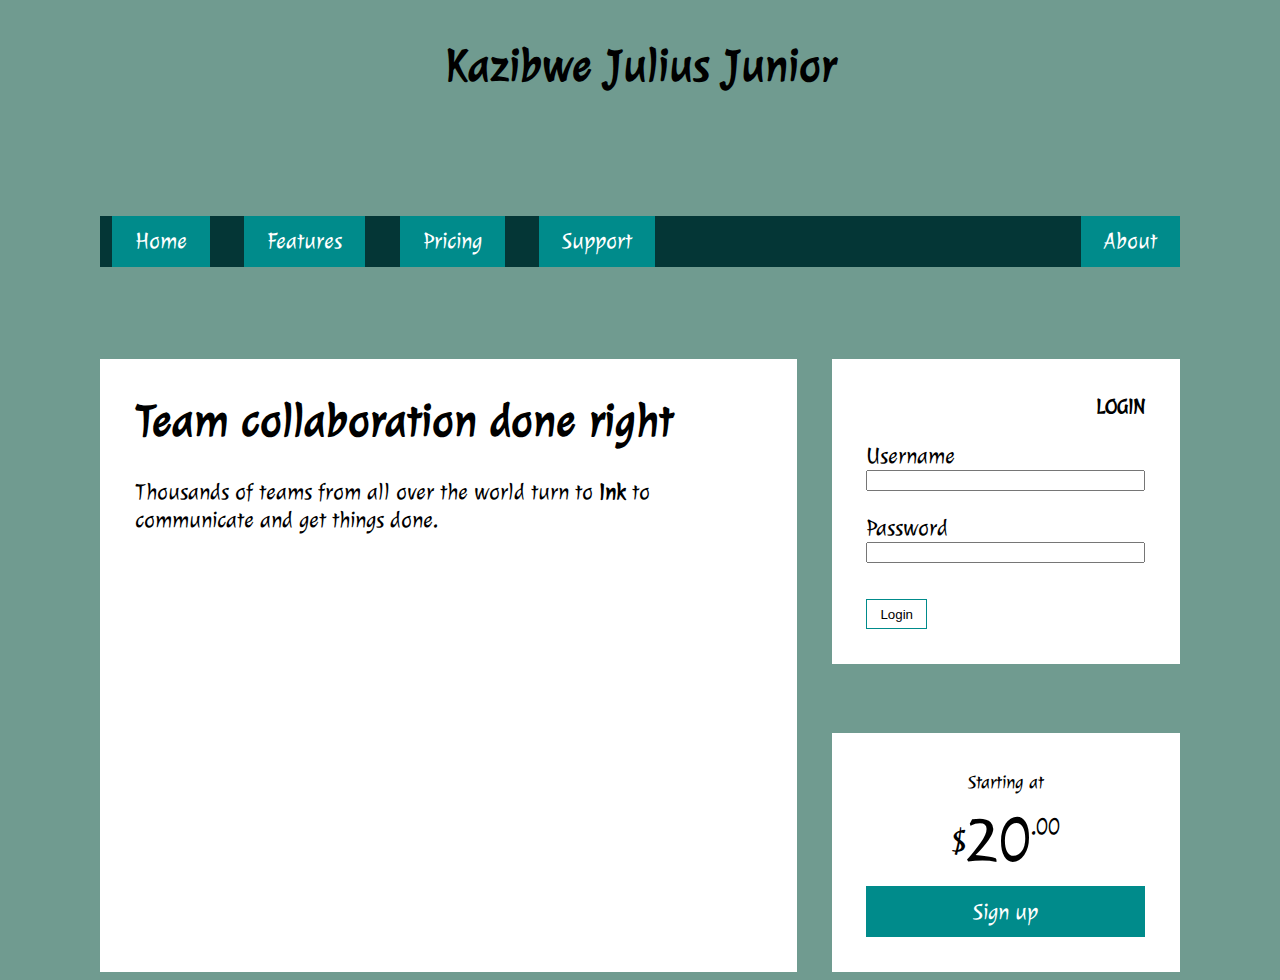
<file: index.html>
<!DOCTYPE html>
<html lang="en">
<head>
<meta charset="UTF-8">
<meta name="viewport" content="width=device-width, initial-scale=1.0">
<meta http-equiv="X-UA-Compatible" content="ie=edge">
<link rel="stylesheet" type="text/css" href="./assets/css/style2.css"/>
<title>My Portifolio</title>
</head>
    <body>

        <div class="container">
            <header class="centered">
                <h1 class="page-heading">Kazibwe Julius Junior</h1>
            </header>

            <nav>
                <ul class="site-nav">
                <li><a href="/">Home</a></li>
                <li><a href="/features">Features</a></li>
                <li><a href="/pricing">Pricing</a></li>
                <li><a href="/support">Support</a></li>
                <li class="nav-right">
                <a href="/about">About</a>
                </li>
                </ul>
            </nav>
            <main class="main tile">
                <h1>Team collaboration done right</h1>
                <p>Thousands of teams from all over the
                world turn to <b>Ink</b> to communicate
                and get things done.</p>
            </main>

            <div class="sidebar-top tile">
                <form class="login-form">
                    <h3>Login</h3>
                    <p>
                    <label for="username">Username</label>
                    <input id="username" type="text"
                    name="username"/>
                    </p>
                    <p>
                    <label for="password">Password</label>
                    <input id="password" type="password"
                    name="password"/>
                    </p>
                    <button type="submit">Login</button>
                </form>
            </div>

            <div class="sidebar-bottom tile centered">
                <small>Starting at</small>
                <div class="cost">
                    <span class="cost-currency">$</span>
                    <span class="cost-dollars">20</span>
                    <span class="cost-cents">.00</span>
                </div>
                <a class="cta-button" href="/pricing">
                Sign up
                </a>
            </div>
        </div>
    </body>
</html>
</file>
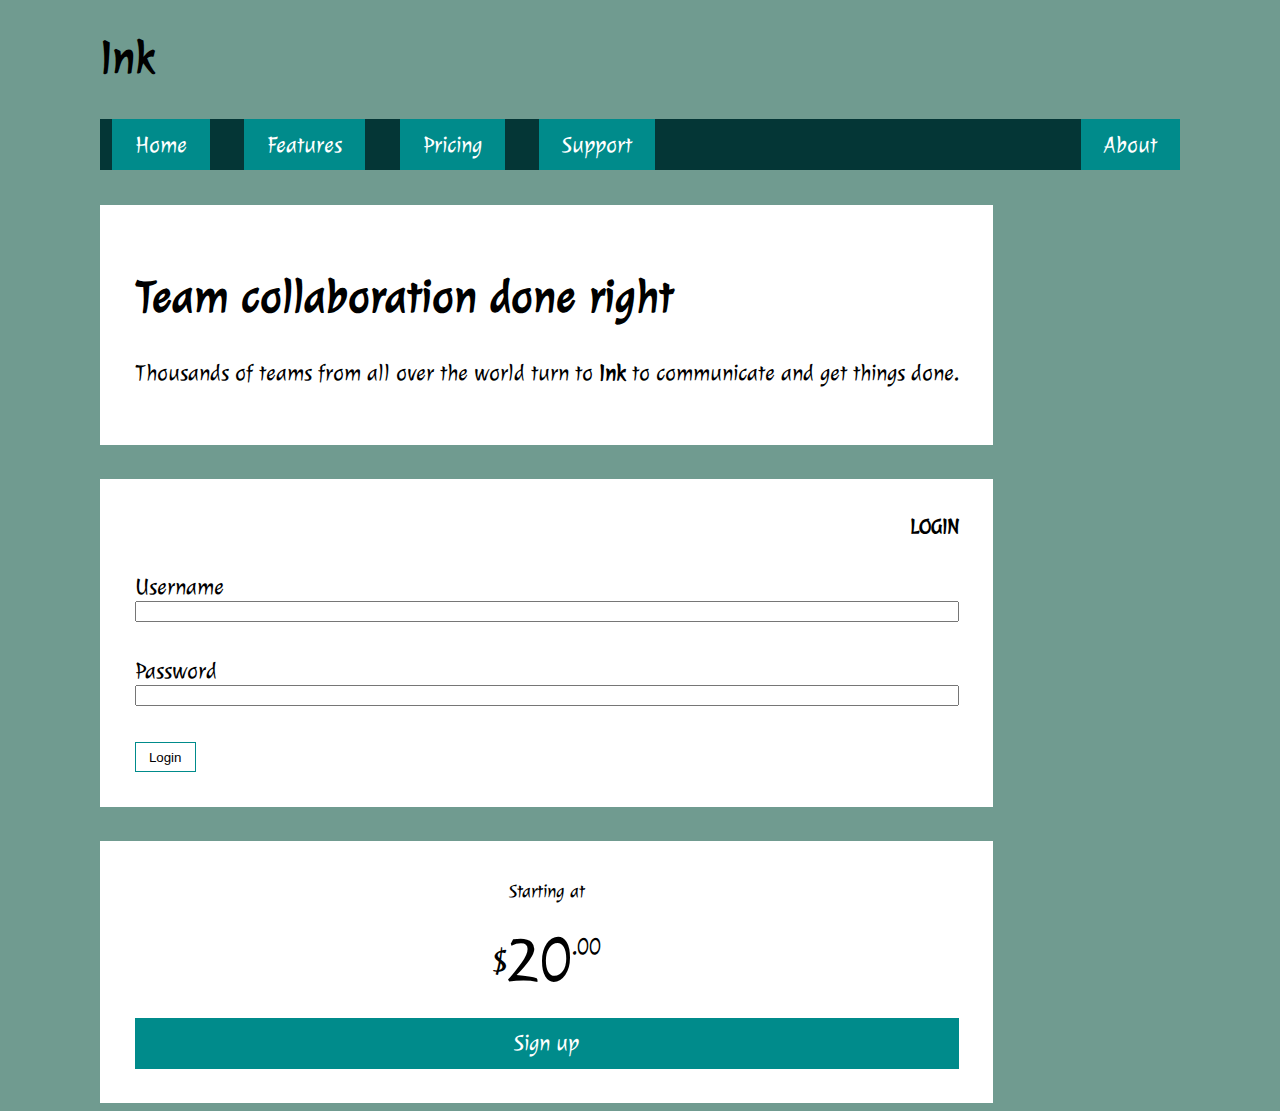
<file: index2.html>
<!DOCTYPE html>
<html lang="en">
<head>
    <meta charset="UTF-8">
    <meta name="viewport" content="width=device-width, initial-scale=1.0">
    <meta http-equiv="X-UA-Compatible" content="ie=edge">
    <link rel="stylesheet" type="text/css" href="./assets/css/style.css"/>
    <title>Document</title>
</head>
<body>
        <div class="container">
                <header>
                    <h1 class="page-heading">Ink</h1>
                </header>
                <nav>
                    <ul class="site-nav">
                        <li><a href="/">Home</a></li>
                        <li><a href="/features">Features</a></li>
                        <li><a href="/pricing">Pricing</a></li>
                        <li><a href="/support">Support</a></li>
                        <li class="nav-right"><a href="/about">About</a></li>
                    </ul>
                </nav>
                <main class="flex">
                    <div>
                            <div class="column-main tile">
                                <h1>Team collaboration done right</h1>
                                <p>Thousands of teams from all over the
                                world turn to <b>Ink</b> to communicate
                                and get things done.</p>
                            </div>
                            <div class="column-sidebar">
                                <div class="tile">
                                       
                                    <form class="login-form">
                                        
                                        <h3>Login</h3>
                                        <p>
                                            <label for="username">Username</label>
                                            <input id="username" type="text"
                                            name="username"/>
                                        </p>
                                        <p>
                                            <label for="password">Password</label>
                                            <input id="password" type="password"
                                            name="password"/>
                                        </p>
                                        <button type="submit">Login</button>
                                    </form>
                                    </div>
                                    <div class="tile centered">
                                        <small>Starting at</small>
                                        <div class="cost">
                                            <span class="cost-currency">$</span>
                                            <span class="cost-dollars">20</span>
                                            <span class="cost-cents">.00</span>
                                        </div>
                                        <a class="cta-button" href="/pricing">
                                            Sign up
                                        </a>
                                    </div>
                                </div>
                    </div>

                    <!-- <div class="grid">
                        <div class="a">a</div>
                        <div class="b">b</div>
                        <div class="c">c</div>
                        <div class="d">d</div>
                        <div class="e">e</div>
                        <div class="f">f</div>
                    </div> -->
                </main>
        </div>
    
</body>
</html>
</file>
<file: assets/css/style2.css>
@font-face {
    font-family: 'Julee';
    src:  url('../fonts/Julee/Julee-Regular.ttf');
  }
:root{
    box-sizing: border-box;
}
*,
::before,
::after{
    box-sizing: inherit;
}
body{
    font-family: 'Julee',sans-serif;
    font-size: 1.8vw;
    background-color: #709b90;
}
body * + * {
    margin-top: 1.5em;
}
.container{
    display: grid;
    grid-template-columns: 2fr 1fr;
    grid-template-rows: repeat(4, auto);
    grid-gap: 1.5em;
    max-width: 1080px;
    margin: 0 auto;
}
header,
nav{
    grid-column: 1/3;
    grid-row: span 1;
}
.main{
    grid-column: 1 / 2;
    grid-row: 3 / 5;
}
.sidebar-top {
    grid-column: 2 / 3;
    grid-row: 3 / 4;
}
.sidebar-bottom {
    grid-column: 2 / 3;
    grid-row: 4 / 5;
}
.site-nav{
    display: -webkit-flex;
    display: flex;
    padding-left: .5em;
    background-color: rgb(4, 54, 54);
    list-style-type: none;
}
.site-nav > li {
    margin-top: 0;
}
.site-nav > li + li{
    margin-left: 1.5em;
}
.site-nav > li >a{
    display: block;
    padding: .5em 1em;
    background: darkcyan;
    color: white;
    text-decoration: none;
}
.site-nav > .nav-right{
    margin-left:auto;
}
.tile{
    padding: 1.5em;
    background-color: #fff;
}
.tile>:first-child{
    margin-top: 0;
}
.tile * + * {
    margin-top:1.0em;
}
/* .flex{
    display: flex;
}
.flex >*+*{
    margin-top: 0;
    margin-left: 1.5em;
} */


.login-form h3{
    margin: 0;
    font-size:.9em;
    font-weight:bold;
    text-align: right;
    text-transform: uppercase;
}
.login-form input:not([type=checkbox]):not([type=radio]) {
    display: block;
    width: 100%;
    margin-top: 0;
}
.login-form button{
    margin-top:1em;
    border:1px solid darkcyan;
    background-color: white;
    padding: .5em 1em;
    cursor: pointer;
}
.centered{
    text-align:center;
}
.cost{
    display: flex;
    justify-content: center;
    align-items: center;
    line-height: .7;
}
.cost > span{
    margin-top: 0;
}
.cost-currency {
    font-size: 2rem;
}
.cost-dollars {
    font-size: 4rem;
}
.cost-cents {
    font-size: 1.5rem;
    align-self: flex-start;
}
.cta-button {
    display: block;
    background-color: darkcyan;
    color: white;
    padding: .5em 1em;
    text-decoration: none;
}
.grid{
    display: grid;
    grid-template-columns: 1fr 1fr 1fr;
    grid-template-rows: 1fr 1fr;
    grid-gap: 0.5em;
}
.grid>*{
    background-color: darkgray;
    color: white;
    padding: 2em;
    border-radius: 0.5em;
}
</file>
<file: assets/css/style.css>
@font-face {
    font-family: 'Julee';
    src:  url('../fonts/Julee/Julee-Regular.ttf');
  }
:root{
    box-sizing: border-box;
}
*,
::before,
::after{
    box-sizing: inherit;
}
body{
    font-family: 'Julee',sans-serif;
    font-size: 1.8vw;
    background-color: #709b90;
}
body * + * {
    margin-top: 1.5em;
}
.container{
    max-width: 1080px;
    margin: 0 auto;
}
.site-nav{
    display: -webkit-flex;
    display: flex;
    padding-left: .5em;
    background-color: rgb(4, 54, 54);
    list-style-type: none;
}
.site-nav > li {
    margin-top: 0;
}
.site-nav > li + li{
    margin-left: 1.5em;
}
.site-nav > li >a{
    display: block;
    padding: .5em 1em;
    background: darkcyan;
    color: white;
    text-decoration: none;
}
.site-nav > .nav-right{
    margin-left:auto;
}
.tile{
    padding: 1.5em;
    background-color: #fff;
}
.flex{
    display: flex;
}
.flex >*+*{
    margin-top: 0;
    margin-left: 1.5em;
}
.column-main{
    flex:66.67%;
}
.column-sidebar{
    flex:1;
    display: flex;
    flex-direction: column;
}
.column-sidebar > .tile{
    flex:1;
}
.login-form h3{
    margin: 0;
    font-size:.9em;
    font-weight:bold;
    text-align: right;
    text-transform: uppercase;
}
.login-form input:not([type=checkbox]):not([type=radio]) {
    display: block;
    width: 100%;
    margin-top: 0;
}
.login-form button{
    margin-top:1em;
    border:1px solid darkcyan;
    background-color: white;
    padding: .5em 1em;
    cursor: pointer;
}
.centered{
    text-align:center;
}
.cost{
    display: flex;
    justify-content: center;
    align-items: center;
    line-height: .7;
}
.cost > span{
    margin-top: 0;
}
.cost-currency {
    font-size: 2rem;
}
.cost-dollars {
    font-size: 4rem;
}
.cost-cents {
    font-size: 1.5rem;
    align-self: flex-start;
}
.cta-button {
    display: block;
    background-color: darkcyan;
    color: white;
    padding: .5em 1em;
    text-decoration: none;
}
.grid{
    display: grid;
    grid-template-columns: 1fr 1fr 1fr;
    grid-template-rows: 1fr 1fr;
    grid-gap: 0.5em;
}
.grid>*{
    background-color: darkgray;
    color: white;
    padding: 2em;
    border-radius: 0.5em;
}
</file>
